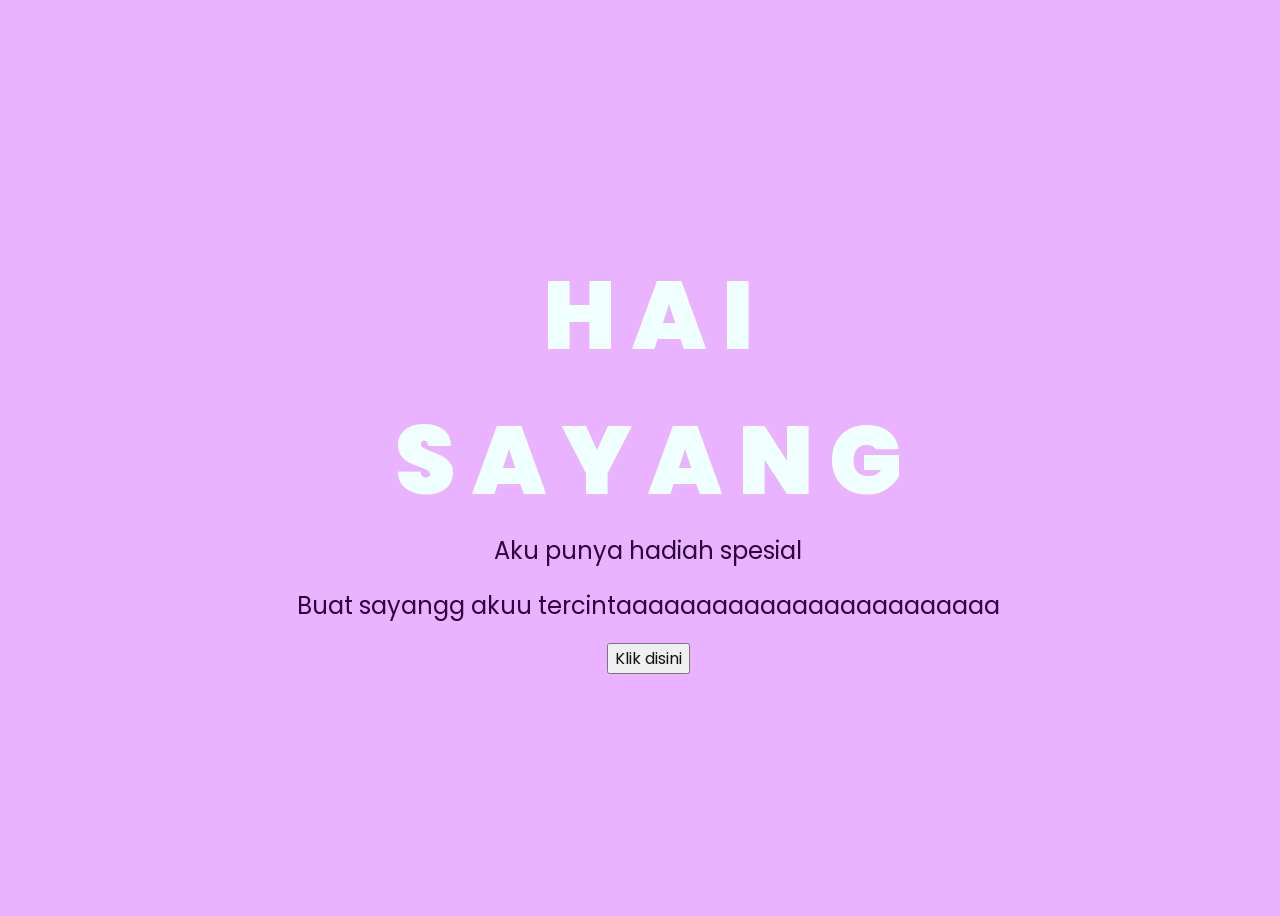
<file: index.html>
<!DOCTYPE html>
<html lang="en">
<head>
    <meta charset="UTF-8">
    <meta http-equiv="X-UA-Compatible" content="IE=edge">
    <meta name="viewport" content="width=device-width, initial-scale=1.0">
    <link rel="stylesheet" href="css/style.css">
    <link rel="icon" href="img/flowers.png" type="image/x-icon">
    <title>Flowers</title>
</head>
<body>
    <div class="greetings">
    <!-- silahkan menambah kata sesuai keinginan dengan <span>text...</span -->
    
        <span>H</span>
        <span>A</span>
        <span>I</span>
        
        



         
        
        
    </div>
</head>
<body>
    <div class="greetings">

        <span>S</span>
        <span>A</span>
        <span>Y</span>
        <span>A</span>
        <span>N</span>
        <span>G</span>

    </div>

    <div class="description">
        <span>Aku punya hadiah spesial</span>
    
       
   
    </div>
    <div class="description">
        <span> Buat sayangg akuu tercintaaaaaaaaaaaaaaaaaaaaaaaa</span>
    
       
   
    </div>
    <div class="button">
        <button>
          <a href="foto.html">Klik disini</a>
        </button>
        
    </div>
</body>
</html>
</file>
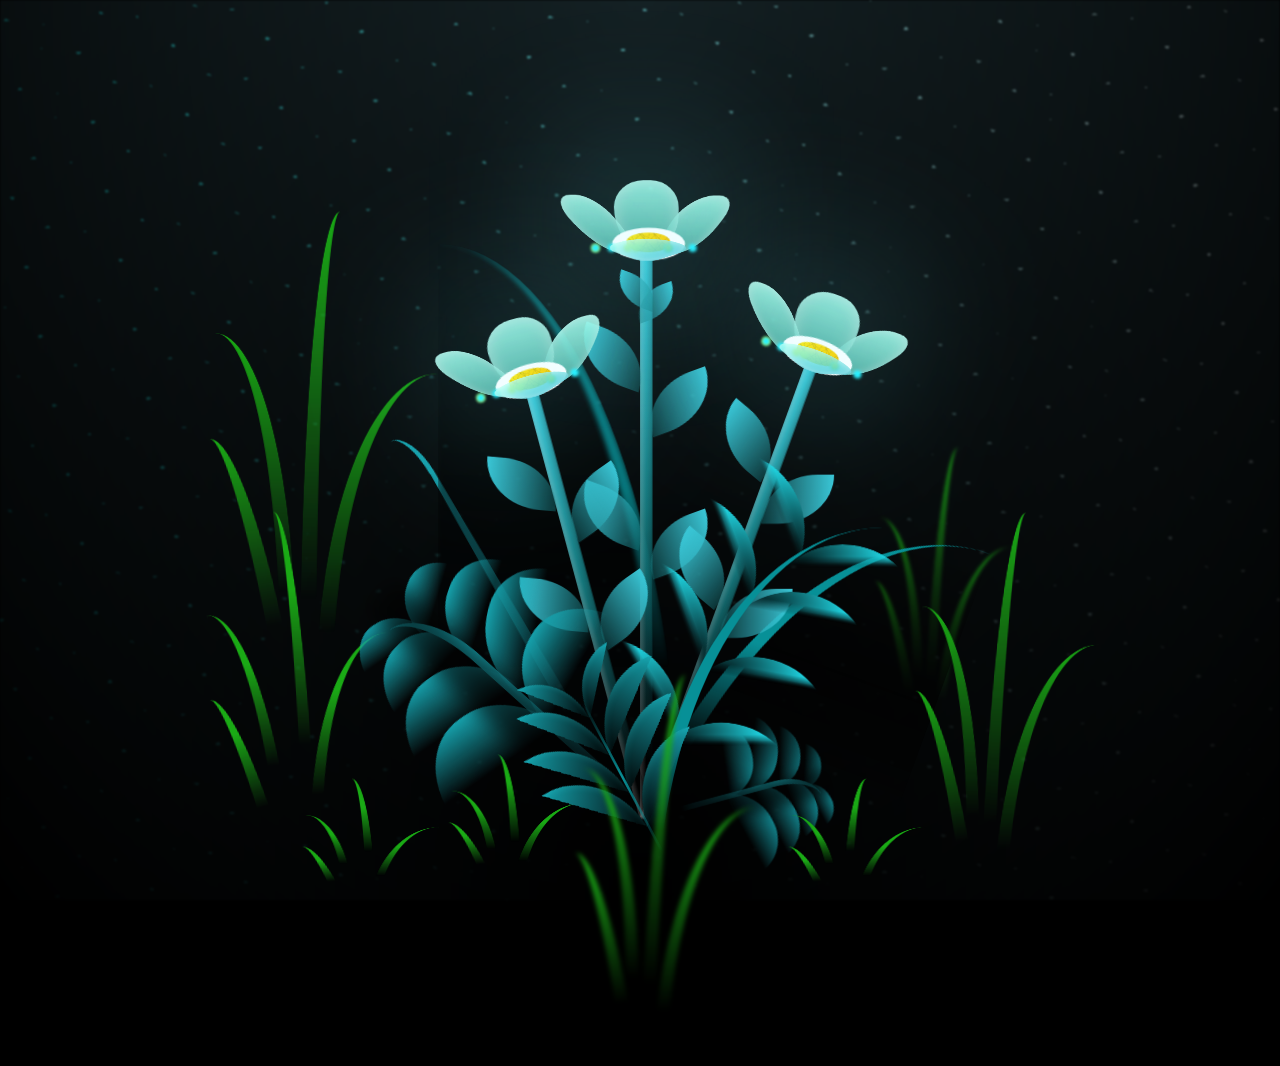
<file: flower.html>
<!DOCTYPE html>
<html lang="en">
<head>
    <meta charset="UTF-8">
    <meta http-equiv="X-UA-Compatible" content="IE=edge">
    <meta name="viewport" content="width=device-width, initial-scale=1.0">
    <link rel="stylesheet" href="css/main.css">
    <link rel="icon" href="img/flowers.png" type="image/x-icon">
    <title>flowers</title>
</head>
<body class="container">
  <!-- Pembuat code: https://codepen.io/mdusmanansari/pen/BamepLe -->
    <div class="night"></div>
    <div class="flowers">
      <div class="flower flower--1">
        <div class="flower__leafs flower__leafs--1">
          <div class="flower__leaf flower__leaf--1"></div>
          <div class="flower__leaf flower__leaf--2"></div>
          <div class="flower__leaf flower__leaf--3"></div>
          <div class="flower__leaf flower__leaf--4"></div>
          <div class="flower__white-circle"></div>
  
          <div class="flower__light flower__light--1"></div>
          <div class="flower__light flower__light--2"></div>
          <div class="flower__light flower__light--3"></div>
          <div class="flower__light flower__light--4"></div>
          <div class="flower__light flower__light--5"></div>
          <div class="flower__light flower__light--6"></div>
          <div class="flower__light flower__light--7"></div>
          <div class="flower__light flower__light--8"></div>
  
        </div>
        <div class="flower__line">
          <div class="flower__line__leaf flower__line__leaf--1"></div>
          <div class="flower__line__leaf flower__line__leaf--2"></div>
          <div class="flower__line__leaf flower__line__leaf--3"></div>
          <div class="flower__line__leaf flower__line__leaf--4"></div>
          <div class="flower__line__leaf flower__line__leaf--5"></div>
          <div class="flower__line__leaf flower__line__leaf--6"></div>
        </div>
      </div>
  
      <div class="flower flower--2">
        <div class="flower__leafs flower__leafs--2">
          <div class="flower__leaf flower__leaf--1"></div>
          <div class="flower__leaf flower__leaf--2"></div>
          <div class="flower__leaf flower__leaf--3"></div>
          <div class="flower__leaf flower__leaf--4"></div>
          <div class="flower__white-circle"></div>
  
          <div class="flower__light flower__light--1"></div>
          <div class="flower__light flower__light--2"></div>
          <div class="flower__light flower__light--3"></div>
          <div class="flower__light flower__light--4"></div>
          <div class="flower__light flower__light--5"></div>
          <div class="flower__light flower__light--6"></div>
          <div class="flower__light flower__light--7"></div>
          <div class="flower__light flower__light--8"></div>
  
        </div>
        <div class="flower__line">
          <div class="flower__line__leaf flower__line__leaf--1"></div>
          <div class="flower__line__leaf flower__line__leaf--2"></div>
          <div class="flower__line__leaf flower__line__leaf--3"></div>
          <div class="flower__line__leaf flower__line__leaf--4"></div>
        </div>
      </div>
  
      <div class="flower flower--3">
        <div class="flower__leafs flower__leafs--3">
          <div class="flower__leaf flower__leaf--1"></div>
          <div class="flower__leaf flower__leaf--2"></div>
          <div class="flower__leaf flower__leaf--3"></div>
          <div class="flower__leaf flower__leaf--4"></div>
          <div class="flower__white-circle"></div>
  
          <div class="flower__light flower__light--1"></div>
          <div class="flower__light flower__light--2"></div>
          <div class="flower__light flower__light--3"></div>
          <div class="flower__light flower__light--4"></div>
          <div class="flower__light flower__light--5"></div>
          <div class="flower__light flower__light--6"></div>
          <div class="flower__light flower__light--7"></div>
          <div class="flower__light flower__light--8"></div>
  
        </div>
        <div class="flower__line">
          <div class="flower__line__leaf flower__line__leaf--1"></div>
          <div class="flower__line__leaf flower__line__leaf--2"></div>
          <div class="flower__line__leaf flower__line__leaf--3"></div>
          <div class="flower__line__leaf flower__line__leaf--4"></div>
        </div>
      </div>
  
      <div class="grow-ans" style="--d:1.2s">
        <div class="flower__g-long">
          <div class="flower__g-long__top"></div>
          <div class="flower__g-long__bottom"></div>
        </div>
      </div>
  
      <div class="growing-grass">
        <div class="flower__grass flower__grass--1">
          <div class="flower__grass--top"></div>
          <div class="flower__grass--bottom"></div>
          <div class="flower__grass__leaf flower__grass__leaf--1"></div>
          <div class="flower__grass__leaf flower__grass__leaf--2"></div>
          <div class="flower__grass__leaf flower__grass__leaf--3"></div>
          <div class="flower__grass__leaf flower__grass__leaf--4"></div>
          <div class="flower__grass__leaf flower__grass__leaf--5"></div>
          <div class="flower__grass__leaf flower__grass__leaf--6"></div>
          <div class="flower__grass__leaf flower__grass__leaf--7"></div>
          <div class="flower__grass__leaf flower__grass__leaf--8"></div>
          <div class="flower__grass__overlay"></div>
        </div>
      </div>
  
      <div class="growing-grass">
        <div class="flower__grass flower__grass--2">
          <div class="flower__grass--top"></div>
          <div class="flower__grass--bottom"></div>
          <div class="flower__grass__leaf flower__grass__leaf--1"></div>
          <div class="flower__grass__leaf flower__grass__leaf--2"></div>
          <div class="flower__grass__leaf flower__grass__leaf--3"></div>
          <div class="flower__grass__leaf flower__grass__leaf--4"></div>
          <div class="flower__grass__leaf flower__grass__leaf--5"></div>
          <div class="flower__grass__leaf flower__grass__leaf--6"></div>
          <div class="flower__grass__leaf flower__grass__leaf--7"></div>
          <div class="flower__grass__leaf flower__grass__leaf--8"></div>
          <div class="flower__grass__overlay"></div>
        </div>
      </div>
  
      <div class="grow-ans" style="--d:2.4s">
        <div class="flower__g-right flower__g-right--1">
          <div class="leaf"></div>
        </div>
      </div>
  
      <div class="grow-ans" style="--d:2.8s">
        <div class="flower__g-right flower__g-right--2">
          <div class="leaf"></div>
        </div>
      </div>
  
      <div class="grow-ans" style="--d:2.8s">
        <div class="flower__g-front">
          <div class="flower__g-front__leaf-wrapper flower__g-front__leaf-wrapper--1">
            <div class="flower__g-front__leaf"></div>
          </div>
          <div class="flower__g-front__leaf-wrapper flower__g-front__leaf-wrapper--2">
            <div class="flower__g-front__leaf"></div>
          </div>
          <div class="flower__g-front__leaf-wrapper flower__g-front__leaf-wrapper--3">
            <div class="flower__g-front__leaf"></div>
          </div>
          <div class="flower__g-front__leaf-wrapper flower__g-front__leaf-wrapper--4">
            <div class="flower__g-front__leaf"></div>
          </div>
          <div class="flower__g-front__leaf-wrapper flower__g-front__leaf-wrapper--5">
            <div class="flower__g-front__leaf"></div>
          </div>
          <div class="flower__g-front__leaf-wrapper flower__g-front__leaf-wrapper--6">
            <div class="flower__g-front__leaf"></div>
          </div>
          <div class="flower__g-front__leaf-wrapper flower__g-front__leaf-wrapper--7">
            <div class="flower__g-front__leaf"></div>
          </div>
          <div class="flower__g-front__leaf-wrapper flower__g-front__leaf-wrapper--8">
            <div class="flower__g-front__leaf"></div>
          </div>
          <div class="flower__g-front__line"></div>
        </div>
      </div>
  
      <div class="grow-ans" style="--d:3.2s">
        <div class="flower__g-fr">
          <div class="leaf"></div>
          <div class="flower__g-fr__leaf flower__g-fr__leaf--1"></div>
          <div class="flower__g-fr__leaf flower__g-fr__leaf--2"></div>
          <div class="flower__g-fr__leaf flower__g-fr__leaf--3"></div>
          <div class="flower__g-fr__leaf flower__g-fr__leaf--4"></div>
          <div class="flower__g-fr__leaf flower__g-fr__leaf--5"></div>
          <div class="flower__g-fr__leaf flower__g-fr__leaf--6"></div>
          <div class="flower__g-fr__leaf flower__g-fr__leaf--7"></div>
          <div class="flower__g-fr__leaf flower__g-fr__leaf--8"></div>
        </div>
      </div>
  
      <div class="long-g long-g--0">
        <div class="grow-ans" style="--d:3s">
          <div class="leaf leaf--0"></div>
        </div>
        <div class="grow-ans" style="--d:2.2s">
          <div class="leaf leaf--1"></div>
        </div>
        <div class="grow-ans" style="--d:3.4s">
          <div class="leaf leaf--2"></div>
        </div>
        <div class="grow-ans" style="--d:3.6s">
          <div class="leaf leaf--3"></div>
        </div>
      </div>
  
      <div class="long-g long-g--1">
        <div class="grow-ans" style="--d:3.6s">
          <div class="leaf leaf--0"></div>
        </div>
        <div class="grow-ans" style="--d:3.8s">
          <div class="leaf leaf--1"></div>
        </div>
        <div class="grow-ans" style="--d:4s">
          <div class="leaf leaf--2"></div>
        </div>
        <div class="grow-ans" style="--d:4.2s">
          <div class="leaf leaf--3"></div>
        </div>
      </div>
  
      <div class="long-g long-g--2">
        <div class="grow-ans" style="--d:4s">
          <div class="leaf leaf--0"></div>
        </div>
        <div class="grow-ans" style="--d:4.2s">
          <div class="leaf leaf--1"></div>
        </div>
        <div class="grow-ans" style="--d:4.4s">
          <div class="leaf leaf--2"></div>
        </div>
        <div class="grow-ans" style="--d:4.6s">
          <div class="leaf leaf--3"></div>
        </div>
      </div>
  
      <div class="long-g long-g--3">
        <div class="grow-ans" style="--d:4s">
          <div class="leaf leaf--0"></div>
        </div>
        <div class="grow-ans" style="--d:4.2s">
          <div class="leaf leaf--1"></div>
        </div>
        <div class="grow-ans" style="--d:3s">
          <div class="leaf leaf--2"></div>
        </div>
        <div class="grow-ans" style="--d:3.6s">
          <div class="leaf leaf--3"></div>
        </div>
      </div>
  
      <div class="long-g long-g--4">
        <div class="grow-ans" style="--d:4s">
          <div class="leaf leaf--0"></div>
        </div>
        <div class="grow-ans" style="--d:4.2s">
          <div class="leaf leaf--1"></div>
        </div>
        <div class="grow-ans" style="--d:3s">
          <div class="leaf leaf--2"></div>
        </div>
        <div class="grow-ans" style="--d:3.6s">
          <div class="leaf leaf--3"></div>
        </div>
      </div>
  
      <div class="long-g long-g--5">
        <div class="grow-ans" style="--d:4s">
          <div class="leaf leaf--0"></div>
        </div>
        <div class="grow-ans" style="--d:4.2s">
          <div class="leaf leaf--1"></div>
        </div>
        <div class="grow-ans" style="--d:3s">
          <div class="leaf leaf--2"></div>
        </div>
        <div class="grow-ans" style="--d:3.6s">
          <div class="leaf leaf--3"></div>
        </div>
      </div>
  
      <div class="long-g long-g--6">
        <div class="grow-ans" style="--d:4.2s">
          <div class="leaf leaf--0"></div>
        </div>
        <div class="grow-ans" style="--d:4.4s">
          <div class="leaf leaf--1"></div>
        </div>
        <div class="grow-ans" style="--d:4.6s">
          <div class="leaf leaf--2"></div>
        </div>
        <div class="grow-ans" style="--d:4.8s">
          <div class="leaf leaf--3"></div>
        </div>
      </div>
  
      <div class="long-g long-g--7">
        <div class="grow-ans" style="--d:3s">
          <div class="leaf leaf--0"></div>
        </div>
        <div class="grow-ans" style="--d:3.2s">
          <div class="leaf leaf--1"></div>
        </div>
        <div class="grow-ans" style="--d:3.5s">
          <div class="leaf leaf--2"></div>
        </div>
        <div class="grow-ans" style="--d:3.6s">
          <div class="leaf leaf--3"></div>
        </div>
      </div>
    </div>
    <script src="main.js"></script>
  </body>
</html>
</file>
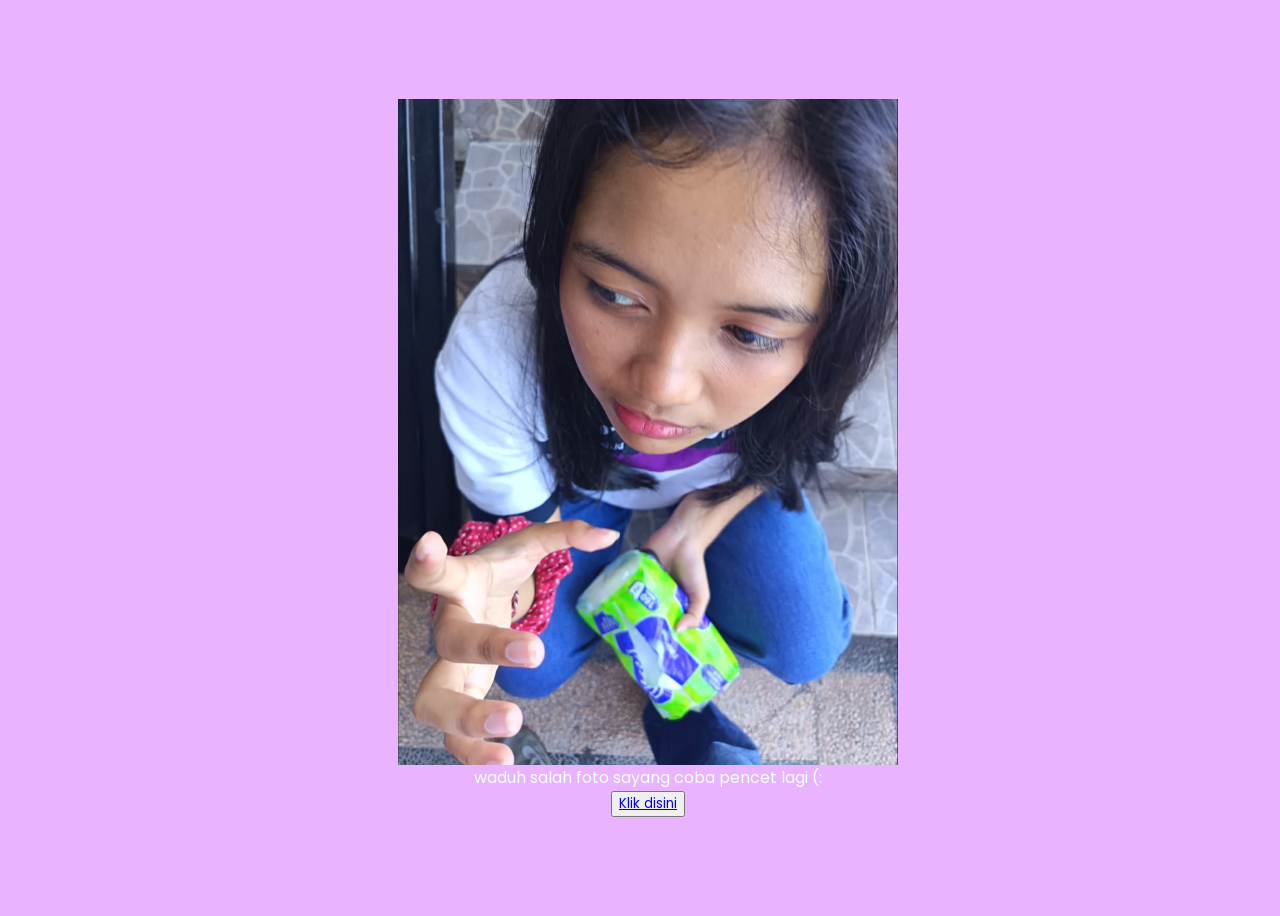
<file: foto.html>
<!DOCTYPE html>
<html lang="en">
<head>
    <meta charset="UTF-8">
    <meta name="viewport" content="width=device-width, initial-scale=1.0">
    <title>photo</title>
    <link rel="stylesheet" href="css/style.css">
</head>
<body>
    <img src="ASET.jpeg" alt="sayang" width="500" class="imgmain">
</body>
</html>
<style>
   .imgmain{
    display: block;
    margin-right: auto;
    margin-left: auto;
   }
     
</style>


<style>
    .mydiv{
        text-align: center;

    }
      
</style>

<style>
    .mydiv{
        text-align: center;
    }
      
</style>
<div class="mydiv">
    <span> waduh salah foto sayang coba pencet lagi (:</span>

   

</div>


<div class="mydiv">
    <button>
      <a href="fotooo.html">Klik disini</a>
    </button>
    
</div>
</file>
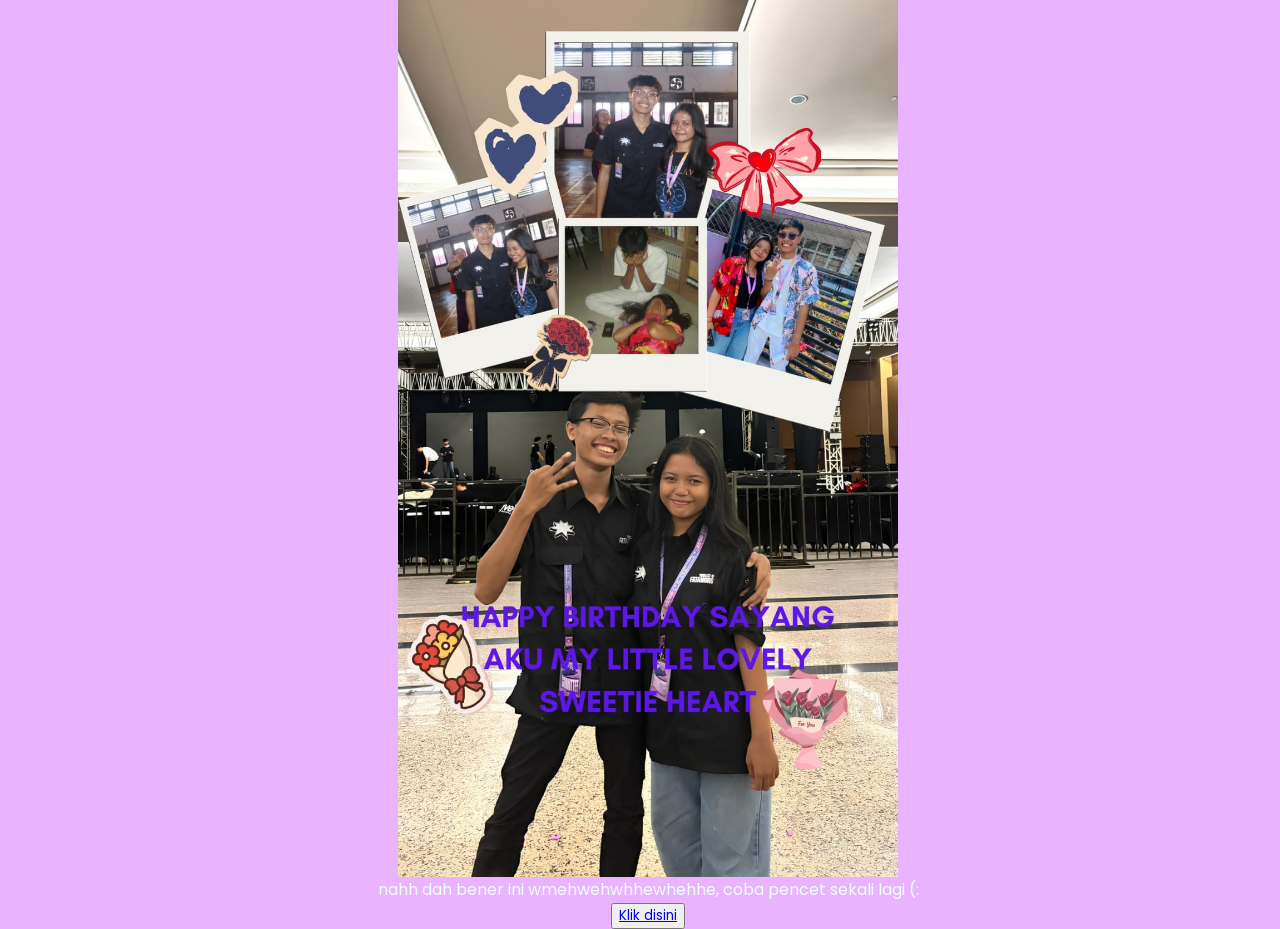
<file: fotooo.html>
<!DOCTYPE html>
<html lang="en">
<head>
    <meta charset="UTF-8">
    <meta name="viewport" content="width=device-width, initial-scale=1.0">
    <title>photo</title>
    <link rel="stylesheet" href="css/style.css">
</head>
<body>
    <img src="asett.jpeg" alt="sayang" width="500" class="imgmain">
</body>
</html>
<style>
   .imgmain{
    display: block;
    margin-right: auto;
    margin-left: auto;
   }
     
</style>


<style>
    .mydiv{
        text-align: center;

    }
      
</style>

<style>
    .mydiv{
        text-align: center;
    }
      
</style>
<div class="mydiv">
    <span> nahh dah bener ini wmehwehwhhewhehhe, coba pencet sekali lagi (:</span>

   

</div>


<div class="mydiv">
    <button>
      <a href="flower.html">Klik disini</a>
    </button>
    
</div>
</file>
<file: css/style.css>
@import url('https://fonts.googleapis.com/css2?family=Poppins:ital,wght@0,500;1,900&display=swap');
*{
    font-family: 'Poppins',cursive;
}
body{
    color: azure;
    width: 100%;
    height: 100vh;
    display: flex;
    flex-direction: column;
    align-items: center;
    justify-content: center;
    background-color: #E9B3FF;
}
.greetings{
    font-size: 6rem;
    font-weight: 900;
}
.greetings > span{
    animation: glow 2.5s ease-in-out infinite;
}
@keyframes glow{
    0%, 100%{
        color: #fff;
        text-shadow: 0 0 12px #39c6d6, 0 0 50px #39c6d6, 0 0 100px #39c6d6;
    }
    10%, 90%{
        color: #2E003F;
        text-shadow: none;
    }
}
.greetings > span:nth-child(2){
    animation-delay: .2s ;
}
.greetings > span:nth-child(3){
    animation-delay: .4s ;
}
.greetings > span:nth-child(4){
    animation-delay: .6s;
}
.greetings > span:nth-child(5){
    animation-delay: .8s;
}
.greetings > span:nth-child(6){
    animation-delay: 1s ;
}
.greetings > span:nth-child(7){
    animation-delay: 1.2s ;
}
.greetings > span:nth-child(8){
    animation-delay: 1.4s;
}
.greetings > span:nth-child(9){
    animation-delay: 1.6s;
}
.greetings > span:nth-child(10){
    animation-delay: 1.8s ;
}
.greetings > span:nth-child(11){
    animation-delay: 2s ;
}




.description{
    font-size: 1.5rem;
    margin-bottom: 20px;
     color: #2E003F;
}

.button a{
    text-decoration: none;
    font-size: 1rem;
    color: #111;
}

@media screen and (max-width:574px){
    .greetings{
        display: block;
        font-size: 3rem;
        font-weight: 500;
        text-align: center;
    }
    .description{
        font-size: 1rem;
    }
    
    .button a{
        font-size: .5rem;
    }
}
</file>
<file: css/main.css>
*,
*::after,
*::before {
  padding: 0;
  margin: 0;
  box-sizing: border-box;
}

:root {
  --dark-color: #000;
}

body {
  display: flex;
  align-items: flex-end;
  justify-content: center;
  min-height: 100vh;
  background-color: var(--dark-color);
  overflow: hidden;
  perspective: 1000px;
}

.night {
  position: fixed;
  left: 50%;
  top: 0;
  transform: translateX(-50%);
  width: 100%;
  height: 100%;
  filter: blur(0.1vmin);
  background-image: radial-gradient(ellipse at top, transparent 0%, var(--dark-color)), radial-gradient(ellipse at bottom, var(--dark-color), rgba(145, 233, 255, 0.2)), repeating-linear-gradient(220deg, rgb(0, 0, 0) 0px, rgb(0, 0, 0) 19px, transparent 19px, transparent 22px), repeating-linear-gradient(189deg, rgb(0, 0, 0) 0px, rgb(0, 0, 0) 19px, transparent 19px, transparent 22px), repeating-linear-gradient(148deg, rgb(0, 0, 0) 0px, rgb(0, 0, 0) 19px, transparent 19px, transparent 22px), linear-gradient(90deg, rgb(0, 255, 250), rgb(240, 240, 240));
}

.flowers {
  position: relative;
  transform: scale(0.9);
}

.flower {
  position: absolute;
  bottom: 10vmin;
  transform-origin: bottom center;
  z-index: 10;
  --fl-speed: 0.8s;
}
.flower--1 {
  -webkit-animation: moving-flower-1 4s linear infinite;
          animation: moving-flower-1 4s linear infinite;
}
.flower--1 .flower__line {
  height: 70vmin;
  -webkit-animation-delay: 0.3s;
          animation-delay: 0.3s;
}
.flower--1 .flower__line__leaf--1 {
  -webkit-animation: blooming-leaf-right var(--fl-speed) 1.6s backwards;
          animation: blooming-leaf-right var(--fl-speed) 1.6s backwards;
}
.flower--1 .flower__line__leaf--2 {
  -webkit-animation: blooming-leaf-right var(--fl-speed) 1.4s backwards;
          animation: blooming-leaf-right var(--fl-speed) 1.4s backwards;
}
.flower--1 .flower__line__leaf--3 {
  -webkit-animation: blooming-leaf-left var(--fl-speed) 1.2s backwards;
          animation: blooming-leaf-left var(--fl-speed) 1.2s backwards;
}
.flower--1 .flower__line__leaf--4 {
  -webkit-animation: blooming-leaf-left var(--fl-speed) 1s backwards;
          animation: blooming-leaf-left var(--fl-speed) 1s backwards;
}
.flower--1 .flower__line__leaf--5 {
  -webkit-animation: blooming-leaf-right var(--fl-speed) 1.8s backwards;
          animation: blooming-leaf-right var(--fl-speed) 1.8s backwards;
}
.flower--1 .flower__line__leaf--6 {
  -webkit-animation: blooming-leaf-left var(--fl-speed) 2s backwards;
          animation: blooming-leaf-left var(--fl-speed) 2s backwards;
}
.flower--2 {
  left: 50%;
  transform: rotate(20deg);
  -webkit-animation: moving-flower-2 4s linear infinite;
          animation: moving-flower-2 4s linear infinite;
}
.flower--2 .flower__line {
  height: 60vmin;
  -webkit-animation-delay: 0.6s;
          animation-delay: 0.6s;
}
.flower--2 .flower__line__leaf--1 {
  -webkit-animation: blooming-leaf-right var(--fl-speed) 1.9s backwards;
          animation: blooming-leaf-right var(--fl-speed) 1.9s backwards;
}
.flower--2 .flower__line__leaf--2 {
  -webkit-animation: blooming-leaf-right var(--fl-speed) 1.7s backwards;
          animation: blooming-leaf-right var(--fl-speed) 1.7s backwards;
}
.flower--2 .flower__line__leaf--3 {
  -webkit-animation: blooming-leaf-left var(--fl-speed) 1.5s backwards;
          animation: blooming-leaf-left var(--fl-speed) 1.5s backwards;
}
.flower--2 .flower__line__leaf--4 {
  -webkit-animation: blooming-leaf-left var(--fl-speed) 1.3s backwards;
          animation: blooming-leaf-left var(--fl-speed) 1.3s backwards;
}
.flower--3 {
  left: 50%;
  transform: rotate(-15deg);
  -webkit-animation: moving-flower-3 4s linear infinite;
          animation: moving-flower-3 4s linear infinite;
}
.flower--3 .flower__line {
  -webkit-animation-delay: 0.9s;
          animation-delay: 0.9s;
}
.flower--3 .flower__line__leaf--1 {
  -webkit-animation: blooming-leaf-right var(--fl-speed) 2.5s backwards;
          animation: blooming-leaf-right var(--fl-speed) 2.5s backwards;
}
.flower--3 .flower__line__leaf--2 {
  -webkit-animation: blooming-leaf-right var(--fl-speed) 2.3s backwards;
          animation: blooming-leaf-right var(--fl-speed) 2.3s backwards;
}
.flower--3 .flower__line__leaf--3 {
  -webkit-animation: blooming-leaf-left var(--fl-speed) 2.1s backwards;
          animation: blooming-leaf-left var(--fl-speed) 2.1s backwards;
}
.flower--3 .flower__line__leaf--4 {
  -webkit-animation: blooming-leaf-left var(--fl-speed) 1.9s backwards;
          animation: blooming-leaf-left var(--fl-speed) 1.9s backwards;
}
.flower__leafs {
  position: relative;
  -webkit-animation: blooming-flower 2s backwards;
          animation: blooming-flower 2s backwards;
}
.flower__leafs--1 {
  -webkit-animation-delay: 1.1s;
          animation-delay: 1.1s;
}
.flower__leafs--2 {
  -webkit-animation-delay: 1.4s;
          animation-delay: 1.4s;
}
.flower__leafs--3 {
  -webkit-animation-delay: 1.7s;
          animation-delay: 1.7s;
}
.flower__leafs::after {
  content: "";
  position: absolute;
  left: 0;
  top: 0;
  transform: translate(-50%, -100%);
  width: 8vmin;
  height: 8vmin;
  background-color: #6bf0ff;
  filter: blur(10vmin);
}
.flower__leaf {
  position: absolute;
  bottom: 0;
  left: 50%;
  width: 8vmin;
  height: 11vmin;
  border-radius: 51% 49% 47% 53%/44% 45% 55% 69%;
  background-color: #a7ffee;
  background-image: linear-gradient(to top, #54b8aa, #a7ffee);
  transform-origin: bottom center;
  opacity: 0.9;
  box-shadow: inset 0 0 2vmin rgba(255, 255, 255, 0.5);
}
.flower__leaf--1 {
  transform: translate(-10%, 1%) rotateY(40deg) rotateX(-50deg);
}
.flower__leaf--2 {
  transform: translate(-50%, -4%) rotateX(40deg);
}
.flower__leaf--3 {
  transform: translate(-90%, 0%) rotateY(45deg) rotateX(50deg);
}
.flower__leaf--4 {
  width: 8vmin;
  height: 8vmin;
  transform-origin: bottom left;
  border-radius: 4vmin 10vmin 4vmin 4vmin;
  transform: translate(0%, 18%) rotateX(70deg) rotate(-43deg);
  background-image: linear-gradient(to top, #39c6d6, #a7ffee);
  z-index: 1;
  opacity: 0.8;
}
.flower__white-circle {
  position: absolute;
  left: -3.5vmin;
  top: -3vmin;
  width: 9vmin;
  height: 4vmin;
  border-radius: 50%;
  background-color: #fff;
}
.flower__white-circle::after {
  content: "";
  position: absolute;
  left: 50%;
  top: 45%;
  transform: translate(-50%, -50%);
  width: 60%;
  height: 60%;
  border-radius: inherit;
  background-image: repeating-linear-gradient(135deg, rgba(0, 0, 0, 0.03) 0px, rgba(0, 0, 0, 0.03) 1px, transparent 1px, transparent 12px), repeating-linear-gradient(45deg, rgba(0, 0, 0, 0.03) 0px, rgba(0, 0, 0, 0.03) 1px, transparent 1px, transparent 12px), repeating-linear-gradient(67.5deg, rgba(0, 0, 0, 0.03) 0px, rgba(0, 0, 0, 0.03) 1px, transparent 1px, transparent 12px), repeating-linear-gradient(135deg, rgba(0, 0, 0, 0.03) 0px, rgba(0, 0, 0, 0.03) 1px, transparent 1px, transparent 12px), repeating-linear-gradient(45deg, rgba(0, 0, 0, 0.03) 0px, rgba(0, 0, 0, 0.03) 1px, transparent 1px, transparent 12px), repeating-linear-gradient(112.5deg, rgba(0, 0, 0, 0.03) 0px, rgba(0, 0, 0, 0.03) 1px, transparent 1px, transparent 12px), repeating-linear-gradient(112.5deg, rgba(0, 0, 0, 0.03) 0px, rgba(0, 0, 0, 0.03) 1px, transparent 1px, transparent 12px), repeating-linear-gradient(45deg, rgba(0, 0, 0, 0.03) 0px, rgba(0, 0, 0, 0.03) 1px, transparent 1px, transparent 12px), repeating-linear-gradient(22.5deg, rgba(0, 0, 0, 0.03) 0px, rgba(0, 0, 0, 0.03) 1px, transparent 1px, transparent 12px), repeating-linear-gradient(45deg, rgba(0, 0, 0, 0.03) 0px, rgba(0, 0, 0, 0.03) 1px, transparent 1px, transparent 12px), repeating-linear-gradient(22.5deg, rgba(0, 0, 0, 0.03) 0px, rgba(0, 0, 0, 0.03) 1px, transparent 1px, transparent 12px), repeating-linear-gradient(135deg, rgba(0, 0, 0, 0.03) 0px, rgba(0, 0, 0, 0.03) 1px, transparent 1px, transparent 12px), repeating-linear-gradient(157.5deg, rgba(0, 0, 0, 0.03) 0px, rgba(0, 0, 0, 0.03) 1px, transparent 1px, transparent 12px), repeating-linear-gradient(67.5deg, rgba(0, 0, 0, 0.03) 0px, rgba(0, 0, 0, 0.03) 1px, transparent 1px, transparent 12px), repeating-linear-gradient(67.5deg, rgba(0, 0, 0, 0.03) 0px, rgba(0, 0, 0, 0.03) 1px, transparent 1px, transparent 12px), linear-gradient(90deg, rgb(255, 235, 18), rgb(255, 206, 0));
}
.flower__line {
  height: 55vmin;
  width: 1.5vmin;
  background-image: linear-gradient(to left, rgba(0, 0, 0, 0.2), transparent, rgba(255, 255, 255, 0.2)), linear-gradient(to top, transparent 10%, #14757a, #39c6d6);
  box-shadow: inset 0 0 2px rgba(0, 0, 0, 0.5);
  -webkit-animation: grow-flower-tree 4s backwards;
          animation: grow-flower-tree 4s backwards;
}
.flower__line__leaf {
  --w: 7vmin;
  --h: calc(var(--w) + 2vmin);
  position: absolute;
  top: 20%;
  left: 90%;
  width: var(--w);
  height: var(--h);
  border-top-right-radius: var(--h);
  border-bottom-left-radius: var(--h);
  background-image: linear-gradient(to top, rgba(20, 117, 122, 0.4), #39c6d6);
}
.flower__line__leaf--1 {
  transform: rotate(70deg) rotateY(30deg);
}
.flower__line__leaf--2 {
  top: 45%;
  transform: rotate(70deg) rotateY(30deg);
}
.flower__line__leaf--3, .flower__line__leaf--4, .flower__line__leaf--6 {
  border-top-right-radius: 0;
  border-bottom-left-radius: 0;
  border-top-left-radius: var(--h);
  border-bottom-right-radius: var(--h);
  left: -460%;
  top: 12%;
  transform: rotate(-70deg) rotateY(30deg);
}
.flower__line__leaf--4 {
  top: 40%;
}
.flower__line__leaf--5 {
  top: 0;
  transform-origin: left;
  transform: rotate(70deg) rotateY(30deg) scale(0.6);
}
.flower__line__leaf--6 {
  top: -2%;
  left: -450%;
  transform-origin: right;
  transform: rotate(-70deg) rotateY(30deg) scale(0.6);
}
.flower__light {
  position: absolute;
  bottom: 0vmin;
  width: 1vmin;
  height: 1vmin;
  background-color: rgb(255, 251, 0);
  border-radius: 50%;
  filter: blur(0.2vmin);
  -webkit-animation: light-ans 4s linear infinite backwards;
          animation: light-ans 4s linear infinite backwards;
}
.flower__light:nth-child(odd) {
  background-color: #23f0ff;
}
.flower__light--1 {
  left: -2vmin;
  -webkit-animation-delay: 1s;
          animation-delay: 1s;
}
.flower__light--2 {
  left: 3vmin;
  -webkit-animation-delay: 0.5s;
          animation-delay: 0.5s;
}
.flower__light--3 {
  left: -6vmin;
  -webkit-animation-delay: 0.3s;
          animation-delay: 0.3s;
}
.flower__light--4 {
  left: 6vmin;
  -webkit-animation-delay: 0.9s;
          animation-delay: 0.9s;
}
.flower__light--5 {
  left: -1vmin;
  -webkit-animation-delay: 1.5s;
          animation-delay: 1.5s;
}
.flower__light--6 {
  left: -4vmin;
  -webkit-animation-delay: 3s;
          animation-delay: 3s;
}
.flower__light--7 {
  left: 3vmin;
  -webkit-animation-delay: 2s;
          animation-delay: 2s;
}
.flower__light--8 {
  left: -6vmin;
  -webkit-animation-delay: 3.5s;
          animation-delay: 3.5s;
}
.flower__grass {
  --c: #159faa;
  --line-w: 1.5vmin;
  position: absolute;
  bottom: 12vmin;
  left: -7vmin;
  display: flex;
  flex-direction: column;
  align-items: flex-end;
  z-index: 20;
  transform-origin: bottom center;
  transform: rotate(-48deg) rotateY(40deg);
}
.flower__grass--1 {
  -webkit-animation: moving-grass 2s linear infinite;
          animation: moving-grass 2s linear infinite;
}
.flower__grass--2 {
  left: 2vmin;
  bottom: 10vmin;
  transform: scale(0.5) rotate(75deg) rotateX(10deg) rotateY(-200deg);
  opacity: 0.8;
  z-index: 0;
  -webkit-animation: moving-grass--2 1.5s linear infinite;
          animation: moving-grass--2 1.5s linear infinite;
}
.flower__grass--top {
  width: 7vmin;
  height: 10vmin;
  border-top-right-radius: 100%;
  border-right: var(--line-w) solid var(--c);
  transform-origin: bottom center;
  transform: rotate(-2deg);
}
.flower__grass--bottom {
  margin-top: -2px;
  width: var(--line-w);
  height: 25vmin;
  background-image: linear-gradient(to top, transparent, var(--c));
}
.flower__grass__leaf {
  --size: 10vmin;
  position: absolute;
  width: calc(var(--size) * 2.1);
  height: var(--size);
  border-top-left-radius: var(--size);
  border-top-right-radius: var(--size);
  background-image: linear-gradient(to top, transparent, transparent 30%, var(--c));
  z-index: 100;
}
.flower__grass__leaf--1 {
  top: -6%;
  left: 30%;
  --size: 6vmin;
  transform: rotate(-20deg);
  -webkit-animation: growing-grass-ans--1 2s 2.6s backwards;
          animation: growing-grass-ans--1 2s 2.6s backwards;
}
@-webkit-keyframes growing-grass-ans--1 {
  0% {
    transform-origin: bottom left;
    transform: rotate(-20deg) scale(0);
  }
}
@keyframes growing-grass-ans--1 {
  0% {
    transform-origin: bottom left;
    transform: rotate(-20deg) scale(0);
  }
}
.flower__grass__leaf--2 {
  top: -5%;
  left: -110%;
  --size: 6vmin;
  transform: rotate(10deg);
  -webkit-animation: growing-grass-ans--2 2s 2.4s linear backwards;
          animation: growing-grass-ans--2 2s 2.4s linear backwards;
}
@-webkit-keyframes growing-grass-ans--2 {
  0% {
    transform-origin: bottom right;
    transform: rotate(10deg) scale(0);
  }
}
@keyframes growing-grass-ans--2 {
  0% {
    transform-origin: bottom right;
    transform: rotate(10deg) scale(0);
  }
}
.flower__grass__leaf--3 {
  top: 5%;
  left: 60%;
  --size: 8vmin;
  transform: rotate(-18deg) rotateX(-20deg);
  -webkit-animation: growing-grass-ans--3 2s 2.2s linear backwards;
          animation: growing-grass-ans--3 2s 2.2s linear backwards;
}
@-webkit-keyframes growing-grass-ans--3 {
  0% {
    transform-origin: bottom left;
    transform: rotate(-18deg) rotateX(-20deg) scale(0);
  }
}
@keyframes growing-grass-ans--3 {
  0% {
    transform-origin: bottom left;
    transform: rotate(-18deg) rotateX(-20deg) scale(0);
  }
}
.flower__grass__leaf--4 {
  top: 6%;
  left: -135%;
  --size: 8vmin;
  transform: rotate(2deg);
  -webkit-animation: growing-grass-ans--4 2s 2s linear backwards;
          animation: growing-grass-ans--4 2s 2s linear backwards;
}
@-webkit-keyframes growing-grass-ans--4 {
  0% {
    transform-origin: bottom right;
    transform: rotate(2deg) scale(0);
  }
}
@keyframes growing-grass-ans--4 {
  0% {
    transform-origin: bottom right;
    transform: rotate(2deg) scale(0);
  }
}
.flower__grass__leaf--5 {
  top: 20%;
  left: 60%;
  --size: 10vmin;
  transform: rotate(-24deg) rotateX(-20deg);
  -webkit-animation: growing-grass-ans--5 2s 1.8s linear backwards;
          animation: growing-grass-ans--5 2s 1.8s linear backwards;
}
@-webkit-keyframes growing-grass-ans--5 {
  0% {
    transform-origin: bottom left;
    transform: rotate(-24deg) rotateX(-20deg) scale(0);
  }
}
@keyframes growing-grass-ans--5 {
  0% {
    transform-origin: bottom left;
    transform: rotate(-24deg) rotateX(-20deg) scale(0);
  }
}
.flower__grass__leaf--6 {
  top: 22%;
  left: -180%;
  --size: 10vmin;
  transform: rotate(10deg);
  -webkit-animation: growing-grass-ans--6 2s 1.6s linear backwards;
          animation: growing-grass-ans--6 2s 1.6s linear backwards;
}
@-webkit-keyframes growing-grass-ans--6 {
  0% {
    transform-origin: bottom right;
    transform: rotate(10deg) scale(0);
  }
}
@keyframes growing-grass-ans--6 {
  0% {
    transform-origin: bottom right;
    transform: rotate(10deg) scale(0);
  }
}
.flower__grass__leaf--7 {
  top: 39%;
  left: 70%;
  --size: 10vmin;
  transform: rotate(-10deg);
  -webkit-animation: growing-grass-ans--7 2s 1.4s linear backwards;
          animation: growing-grass-ans--7 2s 1.4s linear backwards;
}
@-webkit-keyframes growing-grass-ans--7 {
  0% {
    transform-origin: bottom left;
    transform: rotate(-10deg) scale(0);
  }
}
@keyframes growing-grass-ans--7 {
  0% {
    transform-origin: bottom left;
    transform: rotate(-10deg) scale(0);
  }
}
.flower__grass__leaf--8 {
  top: 40%;
  left: -215%;
  --size: 11vmin;
  transform: rotate(10deg);
  -webkit-animation: growing-grass-ans--8 2s 1.2s linear backwards;
          animation: growing-grass-ans--8 2s 1.2s linear backwards;
}
@-webkit-keyframes growing-grass-ans--8 {
  0% {
    transform-origin: bottom right;
    transform: rotate(10deg) scale(0);
  }
}
@keyframes growing-grass-ans--8 {
  0% {
    transform-origin: bottom right;
    transform: rotate(10deg) scale(0);
  }
}
.flower__grass__overlay {
  position: absolute;
  top: -10%;
  right: 0%;
  width: 100%;
  height: 100%;
  background-color: rgba(0, 0, 0, 0.6);
  filter: blur(1.5vmin);
  z-index: 100;
}
.flower__g-long {
  --w: 2vmin;
  --h: 6vmin;
  --c: #159faa;
  position: absolute;
  bottom: 10vmin;
  left: -3vmin;
  transform-origin: bottom center;
  transform: rotate(-30deg) rotateY(-20deg);
  display: flex;
  flex-direction: column;
  align-items: flex-end;
  -webkit-animation: flower-g-long-ans 3s linear infinite;
          animation: flower-g-long-ans 3s linear infinite;
}
@-webkit-keyframes flower-g-long-ans {
  0%, 100% {
    transform: rotate(-30deg) rotateY(-20deg);
  }
  50% {
    transform: rotate(-32deg) rotateY(-20deg);
  }
}
@keyframes flower-g-long-ans {
  0%, 100% {
    transform: rotate(-30deg) rotateY(-20deg);
  }
  50% {
    transform: rotate(-32deg) rotateY(-20deg);
  }
}
.flower__g-long__top {
  top: calc(var(--h) * -1);
  width: calc(var(--w) + 1vmin);
  height: var(--h);
  border-top-right-radius: 100%;
  border-right: 0.7vmin solid var(--c);
  transform: translate(-0.7vmin, 1vmin);
}
.flower__g-long__bottom {
  width: var(--w);
  height: 50vmin;
  transform-origin: bottom center;
  background-image: linear-gradient(to top, transparent 30%, var(--c));
  box-shadow: inset 0 0 2px rgba(0, 0, 0, 0.5);
  -webkit-clip-path: polygon(35% 0, 65% 1%, 100% 100%, 0% 100%);
          clip-path: polygon(35% 0, 65% 1%, 100% 100%, 0% 100%);
}
.flower__g-right {
  position: absolute;
  bottom: 6vmin;
  left: -2vmin;
  transform-origin: bottom left;
  transform: rotate(20deg);
}
.flower__g-right .leaf {
  width: 30vmin;
  height: 50vmin;
  border-top-left-radius: 100%;
  border-left: 2vmin solid #079097;
  background-image: linear-gradient(to bottom, transparent, var(--dark-color) 60%);
  -webkit-mask-image: linear-gradient(to top, transparent 30%, #079097 60%);
}
.flower__g-right--1 {
  -webkit-animation: flower-g-right-ans 2.5s linear infinite;
          animation: flower-g-right-ans 2.5s linear infinite;
}
.flower__g-right--2 {
  left: 5vmin;
  transform: rotateY(-180deg);
  -webkit-animation: flower-g-right-ans--2 3s linear infinite;
          animation: flower-g-right-ans--2 3s linear infinite;
}
.flower__g-right--2 .leaf {
  height: 75vmin;
  filter: blur(0.3vmin);
  opacity: 0.8;
}
@-webkit-keyframes flower-g-right-ans {
  0%, 100% {
    transform: rotate(20deg);
  }
  50% {
    transform: rotate(24deg) rotateX(-20deg);
  }
}
@keyframes flower-g-right-ans {
  0%, 100% {
    transform: rotate(20deg);
  }
  50% {
    transform: rotate(24deg) rotateX(-20deg);
  }
}
@-webkit-keyframes flower-g-right-ans--2 {
  0%, 100% {
    transform: rotateY(-180deg) rotate(0deg) rotateX(-20deg);
  }
  50% {
    transform: rotateY(-180deg) rotate(6deg) rotateX(-20deg);
  }
}
@keyframes flower-g-right-ans--2 {
  0%, 100% {
    transform: rotateY(-180deg) rotate(0deg) rotateX(-20deg);
  }
  50% {
    transform: rotateY(-180deg) rotate(6deg) rotateX(-20deg);
  }
}
.flower__g-front {
  position: absolute;
  bottom: 6vmin;
  left: 2.5vmin;
  z-index: 100;
  transform-origin: bottom center;
  transform: rotate(-28deg) rotateY(30deg) scale(1.04);
  -webkit-animation: flower__g-front-ans 2s linear infinite;
          animation: flower__g-front-ans 2s linear infinite;
}
@-webkit-keyframes flower__g-front-ans {
  0%, 100% {
    transform: rotate(-28deg) rotateY(30deg) scale(1.04);
  }
  50% {
    transform: rotate(-35deg) rotateY(40deg) scale(1.04);
  }
}
@keyframes flower__g-front-ans {
  0%, 100% {
    transform: rotate(-28deg) rotateY(30deg) scale(1.04);
  }
  50% {
    transform: rotate(-35deg) rotateY(40deg) scale(1.04);
  }
}
.flower__g-front__line {
  width: 0.3vmin;
  height: 20vmin;
  background-image: linear-gradient(to top, transparent, #079097, transparent 100%);
  position: relative;
}
.flower__g-front__leaf-wrapper {
  position: absolute;
  top: 0;
  left: 0;
  transform-origin: bottom left;
  transform: rotate(10deg);
}
.flower__g-front__leaf-wrapper:nth-child(even) {
  left: 0vmin;
  transform: rotateY(-180deg) rotate(5deg);
  -webkit-animation: flower__g-front__leaf-left-ans 1s ease-in backwards;
          animation: flower__g-front__leaf-left-ans 1s ease-in backwards;
}
.flower__g-front__leaf-wrapper:nth-child(odd) {
  -webkit-animation: flower__g-front__leaf-ans 1s ease-in backwards;
          animation: flower__g-front__leaf-ans 1s ease-in backwards;
}
.flower__g-front__leaf-wrapper--1 {
  top: -8vmin;
  transform: scale(0.7);
  -webkit-animation: flower__g-front__leaf-ans 1s 5.5s ease-in backwards !important;
          animation: flower__g-front__leaf-ans 1s 5.5s ease-in backwards !important;
}
.flower__g-front__leaf-wrapper--2 {
  top: -8vmin;
  transform: rotateY(-180deg) scale(0.7) !important;
  -webkit-animation: flower__g-front__leaf-left-ans-2 1s 4.6s ease-in backwards !important;
          animation: flower__g-front__leaf-left-ans-2 1s 4.6s ease-in backwards !important;
}
.flower__g-front__leaf-wrapper--3 {
  top: -3vmin;
  -webkit-animation: flower__g-front__leaf-ans 1s 4.6s ease-in backwards;
          animation: flower__g-front__leaf-ans 1s 4.6s ease-in backwards;
}
.flower__g-front__leaf-wrapper--4 {
  top: -3vmin;
  transform: rotateY(-180deg) scale(0.9) !important;
  -webkit-animation: flower__g-front__leaf-left-ans-2 1s 4.6s ease-in backwards !important;
          animation: flower__g-front__leaf-left-ans-2 1s 4.6s ease-in backwards !important;
}
@-webkit-keyframes flower__g-front__leaf-left-ans-2 {
  0% {
    transform: rotateY(-180deg) scale(0);
  }
}
@keyframes flower__g-front__leaf-left-ans-2 {
  0% {
    transform: rotateY(-180deg) scale(0);
  }
}
.flower__g-front__leaf-wrapper--5, .flower__g-front__leaf-wrapper--6 {
  top: 2vmin;
}
.flower__g-front__leaf-wrapper--7, .flower__g-front__leaf-wrapper--8 {
  top: 6.5vmin;
}
.flower__g-front__leaf-wrapper--2 {
  -webkit-animation-delay: 5.2s !important;
          animation-delay: 5.2s !important;
}
.flower__g-front__leaf-wrapper--3 {
  -webkit-animation-delay: 4.9s !important;
          animation-delay: 4.9s !important;
}
.flower__g-front__leaf-wrapper--5 {
  -webkit-animation-delay: 4.3s !important;
          animation-delay: 4.3s !important;
}
.flower__g-front__leaf-wrapper--6 {
  -webkit-animation-delay: 4.1s !important;
          animation-delay: 4.1s !important;
}
.flower__g-front__leaf-wrapper--7 {
  -webkit-animation-delay: 3.8s !important;
          animation-delay: 3.8s !important;
}
.flower__g-front__leaf-wrapper--8 {
  -webkit-animation-delay: 3.5s !important;
          animation-delay: 3.5s !important;
}
@-webkit-keyframes flower__g-front__leaf-ans {
  0% {
    transform: rotate(10deg) scale(0);
  }
}
@keyframes flower__g-front__leaf-ans {
  0% {
    transform: rotate(10deg) scale(0);
  }
}
@-webkit-keyframes flower__g-front__leaf-left-ans {
  0% {
    transform: rotateY(-180deg) rotate(5deg) scale(0);
  }
}
@keyframes flower__g-front__leaf-left-ans {
  0% {
    transform: rotateY(-180deg) rotate(5deg) scale(0);
  }
}
.flower__g-front__leaf {
  width: 10vmin;
  height: 10vmin;
  border-radius: 100% 0% 0% 100%/100% 100% 0% 0%;
  box-shadow: inset 0 2px 1vmin hsla(184deg, 97%, 58%, 0.2);
  background-image: linear-gradient(to bottom left, transparent, var(--dark-color)), linear-gradient(to bottom right, #159faa 50%, transparent 50%, transparent);
  -webkit-mask-image: linear-gradient(to bottom right, #159faa 50%, transparent 50%, transparent);
  mask-image: linear-gradient(to bottom right, #159faa 50%, transparent 50%, transparent);
}
.flower__g-fr {
  position: absolute;
  bottom: -4vmin;
  left: vmin;
  transform-origin: bottom left;
  z-index: 10;
  -webkit-animation: flower__g-fr-ans 2s linear infinite;
          animation: flower__g-fr-ans 2s linear infinite;
}
@-webkit-keyframes flower__g-fr-ans {
  0%, 100% {
    transform: rotate(2deg);
  }
  50% {
    transform: rotate(4deg);
  }
}
@keyframes flower__g-fr-ans {
  0%, 100% {
    transform: rotate(2deg);
  }
  50% {
    transform: rotate(4deg);
  }
}
.flower__g-fr .leaf {
  width: 30vmin;
  height: 50vmin;
  border-top-left-radius: 100%;
  border-left: 2vmin solid #079097;
  -webkit-mask-image: linear-gradient(to top, transparent 25%, #079097 50%);
  position: relative;
  z-index: 1;
}
.flower__g-fr__leaf {
  position: absolute;
  top: 0;
  left: 0;
  width: 10vmin;
  height: 10vmin;
  border-radius: 100% 0% 0% 100%/100% 100% 0% 0%;
  box-shadow: inset 0 2px 1vmin hsla(184deg, 97%, 58%, 0.2);
  background-image: linear-gradient(to bottom left, transparent, var(--dark-color) 98%), linear-gradient(to bottom right, #23f0ff 45%, transparent 50%, transparent);
  -webkit-mask-image: linear-gradient(135deg, #159faa 40%, transparent 50%, transparent);
}
.flower__g-fr__leaf--1 {
  left: 20vmin;
  transform: rotate(45deg);
  -webkit-animation: flower__g-fr-leaft-ans-1 0.5s 5.2s linear backwards;
          animation: flower__g-fr-leaft-ans-1 0.5s 5.2s linear backwards;
}
@-webkit-keyframes flower__g-fr-leaft-ans-1 {
  0% {
    transform-origin: left;
    transform: rotate(45deg) scale(0);
  }
}
@keyframes flower__g-fr-leaft-ans-1 {
  0% {
    transform-origin: left;
    transform: rotate(45deg) scale(0);
  }
}
.flower__g-fr__leaf--2 {
  left: 12vmin;
  top: -7vmin;
  transform: rotate(25deg) rotateY(-180deg);
  -webkit-animation: flower__g-fr-leaft-ans-6 0.5s 5s linear backwards;
          animation: flower__g-fr-leaft-ans-6 0.5s 5s linear backwards;
}
.flower__g-fr__leaf--3 {
  left: 15vmin;
  top: 6vmin;
  transform: rotate(55deg);
  -webkit-animation: flower__g-fr-leaft-ans-5 0.5s 4.8s linear backwards;
          animation: flower__g-fr-leaft-ans-5 0.5s 4.8s linear backwards;
}
.flower__g-fr__leaf--4 {
  left: 6vmin;
  top: -2vmin;
  transform: rotate(25deg) rotateY(-180deg);
  -webkit-animation: flower__g-fr-leaft-ans-6 0.5s 4.6s linear backwards;
          animation: flower__g-fr-leaft-ans-6 0.5s 4.6s linear backwards;
}
.flower__g-fr__leaf--5 {
  left: 10vmin;
  top: 14vmin;
  transform: rotate(55deg);
  -webkit-animation: flower__g-fr-leaft-ans-5 0.5s 4.4s linear backwards;
          animation: flower__g-fr-leaft-ans-5 0.5s 4.4s linear backwards;
}
@-webkit-keyframes flower__g-fr-leaft-ans-5 {
  0% {
    transform-origin: left;
    transform: rotate(55deg) scale(0);
  }
}
@keyframes flower__g-fr-leaft-ans-5 {
  0% {
    transform-origin: left;
    transform: rotate(55deg) scale(0);
  }
}
.flower__g-fr__leaf--6 {
  left: 0vmin;
  top: 6vmin;
  transform: rotate(25deg) rotateY(-180deg);
  -webkit-animation: flower__g-fr-leaft-ans-6 0.5s 4.2s linear backwards;
          animation: flower__g-fr-leaft-ans-6 0.5s 4.2s linear backwards;
}
@-webkit-keyframes flower__g-fr-leaft-ans-6 {
  0% {
    transform-origin: right;
    transform: rotate(25deg) rotateY(-180deg) scale(0);
  }
}
@keyframes flower__g-fr-leaft-ans-6 {
  0% {
    transform-origin: right;
    transform: rotate(25deg) rotateY(-180deg) scale(0);
  }
}
.flower__g-fr__leaf--7 {
  left: 5vmin;
  top: 22vmin;
  transform: rotate(45deg);
  -webkit-animation: flower__g-fr-leaft-ans-7 0.5s 4s linear backwards;
          animation: flower__g-fr-leaft-ans-7 0.5s 4s linear backwards;
}
@-webkit-keyframes flower__g-fr-leaft-ans-7 {
  0% {
    transform-origin: left;
    transform: rotate(45deg) scale(0);
  }
}
@keyframes flower__g-fr-leaft-ans-7 {
  0% {
    transform-origin: left;
    transform: rotate(45deg) scale(0);
  }
}
.flower__g-fr__leaf--8 {
  left: -4vmin;
  top: 15vmin;
  transform: rotate(15deg) rotateY(-180deg);
  -webkit-animation: flower__g-fr-leaft-ans-8 0.5s 3.8s linear backwards;
          animation: flower__g-fr-leaft-ans-8 0.5s 3.8s linear backwards;
}
@-webkit-keyframes flower__g-fr-leaft-ans-8 {
  0% {
    transform-origin: right;
    transform: rotate(15deg) rotateY(-180deg) scale(0);
  }
}
@keyframes flower__g-fr-leaft-ans-8 {
  0% {
    transform-origin: right;
    transform: rotate(15deg) rotateY(-180deg) scale(0);
  }
}

.long-g {
  position: absolute;
  bottom: 25vmin;
  left: -42vmin;
  transform-origin: bottom left;
}
.long-g--1 {
  bottom: 0vmin;
  transform: scale(0.8) rotate(-5deg);
}
.long-g--1 .leaf {
  -webkit-mask-image: linear-gradient(to top, transparent 40%, #079097 80%) !important;
}
.long-g--1 .leaf--1 {
  --w: 5vmin;
  --h: 60vmin;
  left: -2vmin;
  transform: rotate(3deg) rotateY(-180deg);
}
.long-g--2, .long-g--3 {
  bottom: -3vmin;
  left: -35vmin;
  transform-origin: center;
  transform: scale(0.6) rotateX(60deg);
}
.long-g--2 .leaf, .long-g--3 .leaf {
  -webkit-mask-image: linear-gradient(to top, transparent 50%, #079097 80%) !important;
}
.long-g--2 .leaf--1, .long-g--3 .leaf--1 {
  left: -1vmin;
  transform: rotateY(-180deg);
}
.long-g--3 {
  left: -17vmin;
  bottom: 0vmin;
}
.long-g--3 .leaf {
  -webkit-mask-image: linear-gradient(to top, transparent 40%, #079097 80%) !important;
}
.long-g--4 {
  left: 25vmin;
  bottom: -3vmin;
  transform-origin: center;
  transform: scale(0.6) rotateX(60deg);
}
.long-g--4 .leaf {
  -webkit-mask-image: linear-gradient(to top, transparent 50%, #079097 80%) !important;
}
.long-g--5 {
  left: 42vmin;
  bottom: 0vmin;
  transform: scale(0.8) rotate(2deg);
}
.long-g--6 {
  left: 0vmin;
  bottom: -20vmin;
  z-index: 100;
  filter: blur(0.3vmin);
  transform: scale(0.8) rotate(2deg);
}
.long-g--7 {
  left: 35vmin;
  bottom: 20vmin;
  z-index: -1;
  filter: blur(0.3vmin);
  transform: scale(0.6) rotate(2deg);
  opacity: 0.7;
}
.long-g .leaf {
  --w: 15vmin;
  --h: 40vmin;
  --c: #1aaa15;
  position: absolute;
  bottom: 0;
  width: var(--w);
  height: var(--h);
  border-top-left-radius: 100%;
  border-left: 2vmin solid var(--c);
  -webkit-mask-image: linear-gradient(to top, transparent 20%, var(--dark-color));
  transform-origin: bottom center;
}
.long-g .leaf--0 {
  left: 2vmin;
  -webkit-animation: leaf-ans-1 4s linear infinite;
          animation: leaf-ans-1 4s linear infinite;
}
.long-g .leaf--1 {
  --w: 5vmin;
  --h: 60vmin;
  -webkit-animation: leaf-ans-1 4s linear infinite;
          animation: leaf-ans-1 4s linear infinite;
}
.long-g .leaf--2 {
  --w: 10vmin;
  --h: 40vmin;
  left: -0.5vmin;
  bottom: 5vmin;
  transform-origin: bottom left;
  transform: rotateY(-180deg);
  -webkit-animation: leaf-ans-2 3s linear infinite;
          animation: leaf-ans-2 3s linear infinite;
}
.long-g .leaf--3 {
  --w: 5vmin;
  --h: 30vmin;
  left: -1vmin;
  bottom: 3.2vmin;
  transform-origin: bottom left;
  transform: rotate(-10deg) rotateY(-180deg);
  -webkit-animation: leaf-ans-3 3s linear infinite;
          animation: leaf-ans-3 3s linear infinite;
}

@-webkit-keyframes leaf-ans-1 {
  0%, 100% {
    transform: rotate(-5deg) scale(1);
  }
  50% {
    transform: rotate(5deg) scale(1.1);
  }
}

@keyframes leaf-ans-1 {
  0%, 100% {
    transform: rotate(-5deg) scale(1);
  }
  50% {
    transform: rotate(5deg) scale(1.1);
  }
}
@-webkit-keyframes leaf-ans-2 {
  0%, 100% {
    transform: rotateY(-180deg) rotate(5deg);
  }
  50% {
    transform: rotateY(-180deg) rotate(0deg) scale(1.1);
  }
}
@keyframes leaf-ans-2 {
  0%, 100% {
    transform: rotateY(-180deg) rotate(5deg);
  }
  50% {
    transform: rotateY(-180deg) rotate(0deg) scale(1.1);
  }
}
@-webkit-keyframes leaf-ans-3 {
  0%, 100% {
    transform: rotate(-10deg) rotateY(-180deg);
  }
  50% {
    transform: rotate(-20deg) rotateY(-180deg);
  }
}
@keyframes leaf-ans-3 {
  0%, 100% {
    transform: rotate(-10deg) rotateY(-180deg);
  }
  50% {
    transform: rotate(-20deg) rotateY(-180deg);
  }
}
.grow-ans {
  -webkit-animation: grow-ans 2s var(--d) backwards;
          animation: grow-ans 2s var(--d) backwards;
}

@-webkit-keyframes grow-ans {
  0% {
    transform: scale(0);
    opacity: 0;
  }
}

@keyframes grow-ans {
  0% {
    transform: scale(0);
    opacity: 0;
  }
}
@-webkit-keyframes light-ans {
  0% {
    opacity: 0;
    transform: translateY(0vmin);
  }
  25% {
    opacity: 1;
    transform: translateY(-5vmin) translateX(-2vmin);
  }
  50% {
    opacity: 1;
    transform: translateY(-15vmin) translateX(2vmin);
    filter: blur(0.2vmin);
  }
  75% {
    transform: translateY(-20vmin) translateX(-2vmin);
    filter: blur(0.2vmin);
  }
  100% {
    transform: translateY(-30vmin);
    opacity: 0;
    filter: blur(1vmin);
  }
}
@keyframes light-ans {
  0% {
    opacity: 0;
    transform: translateY(0vmin);
  }
  25% {
    opacity: 1;
    transform: translateY(-5vmin) translateX(-2vmin);
  }
  50% {
    opacity: 1;
    transform: translateY(-15vmin) translateX(2vmin);
    filter: blur(0.2vmin);
  }
  75% {
    transform: translateY(-20vmin) translateX(-2vmin);
    filter: blur(0.2vmin);
  }
  100% {
    transform: translateY(-30vmin);
    opacity: 0;
    filter: blur(1vmin);
  }
}
@-webkit-keyframes moving-flower-1 {
  0%, 100% {
    transform: rotate(2deg);
  }
  50% {
    transform: rotate(-2deg);
  }
}
@keyframes moving-flower-1 {
  0%, 100% {
    transform: rotate(2deg);
  }
  50% {
    transform: rotate(-2deg);
  }
}
@-webkit-keyframes moving-flower-2 {
  0%, 100% {
    transform: rotate(18deg);
  }
  50% {
    transform: rotate(14deg);
  }
}
@keyframes moving-flower-2 {
  0%, 100% {
    transform: rotate(18deg);
  }
  50% {
    transform: rotate(14deg);
  }
}
@-webkit-keyframes moving-flower-3 {
  0%, 100% {
    transform: rotate(-18deg);
  }
  50% {
    transform: rotate(-20deg) rotateY(-10deg);
  }
}
@keyframes moving-flower-3 {
  0%, 100% {
    transform: rotate(-18deg);
  }
  50% {
    transform: rotate(-20deg) rotateY(-10deg);
  }
}
@-webkit-keyframes blooming-leaf-right {
  0% {
    transform-origin: left;
    transform: rotate(70deg) rotateY(30deg) scale(0);
  }
}
@keyframes blooming-leaf-right {
  0% {
    transform-origin: left;
    transform: rotate(70deg) rotateY(30deg) scale(0);
  }
}
@-webkit-keyframes blooming-leaf-left {
  0% {
    transform-origin: right;
    transform: rotate(-70deg) rotateY(30deg) scale(0);
  }
}
@keyframes blooming-leaf-left {
  0% {
    transform-origin: right;
    transform: rotate(-70deg) rotateY(30deg) scale(0);
  }
}
@-webkit-keyframes grow-flower-tree {
  0% {
    height: 0;
    border-radius: 1vmin;
  }
}
@keyframes grow-flower-tree {
  0% {
    height: 0;
    border-radius: 1vmin;
  }
}
@-webkit-keyframes blooming-flower {
  0% {
    transform: scale(0);
  }
}
@keyframes blooming-flower {
  0% {
    transform: scale(0);
  }
}
@-webkit-keyframes moving-grass {
  0%, 100% {
    transform: rotate(-48deg) rotateY(40deg);
  }
  50% {
    transform: rotate(-50deg) rotateY(40deg);
  }
}
@keyframes moving-grass {
  0%, 100% {
    transform: rotate(-48deg) rotateY(40deg);
  }
  50% {
    transform: rotate(-50deg) rotateY(40deg);
  }
}
@-webkit-keyframes moving-grass--2 {
  0%, 100% {
    transform: scale(0.5) rotate(75deg) rotateX(10deg) rotateY(-200deg);
  }
  50% {
    transform: scale(0.5) rotate(79deg) rotateX(10deg) rotateY(-200deg);
  }
}
@keyframes moving-grass--2 {
  0%, 100% {
    transform: scale(0.5) rotate(75deg) rotateX(10deg) rotateY(-200deg);
  }
  50% {
    transform: scale(0.5) rotate(79deg) rotateX(10deg) rotateY(-200deg);
  }
}
.growing-grass {
  -webkit-animation: growing-grass-ans 1s 2s backwards;
          animation: growing-grass-ans 1s 2s backwards;
}

@-webkit-keyframes growing-grass-ans {
  0% {
    transform: scale(0);
  }
}

@keyframes growing-grass-ans {
  0% {
    transform: scale(0);
  }
}
.container * {
  -webkit-animation-play-state: paused !important;
          animation-play-state: paused !important;
}/*# sourceMappingURL=main.css.map */
</file>
